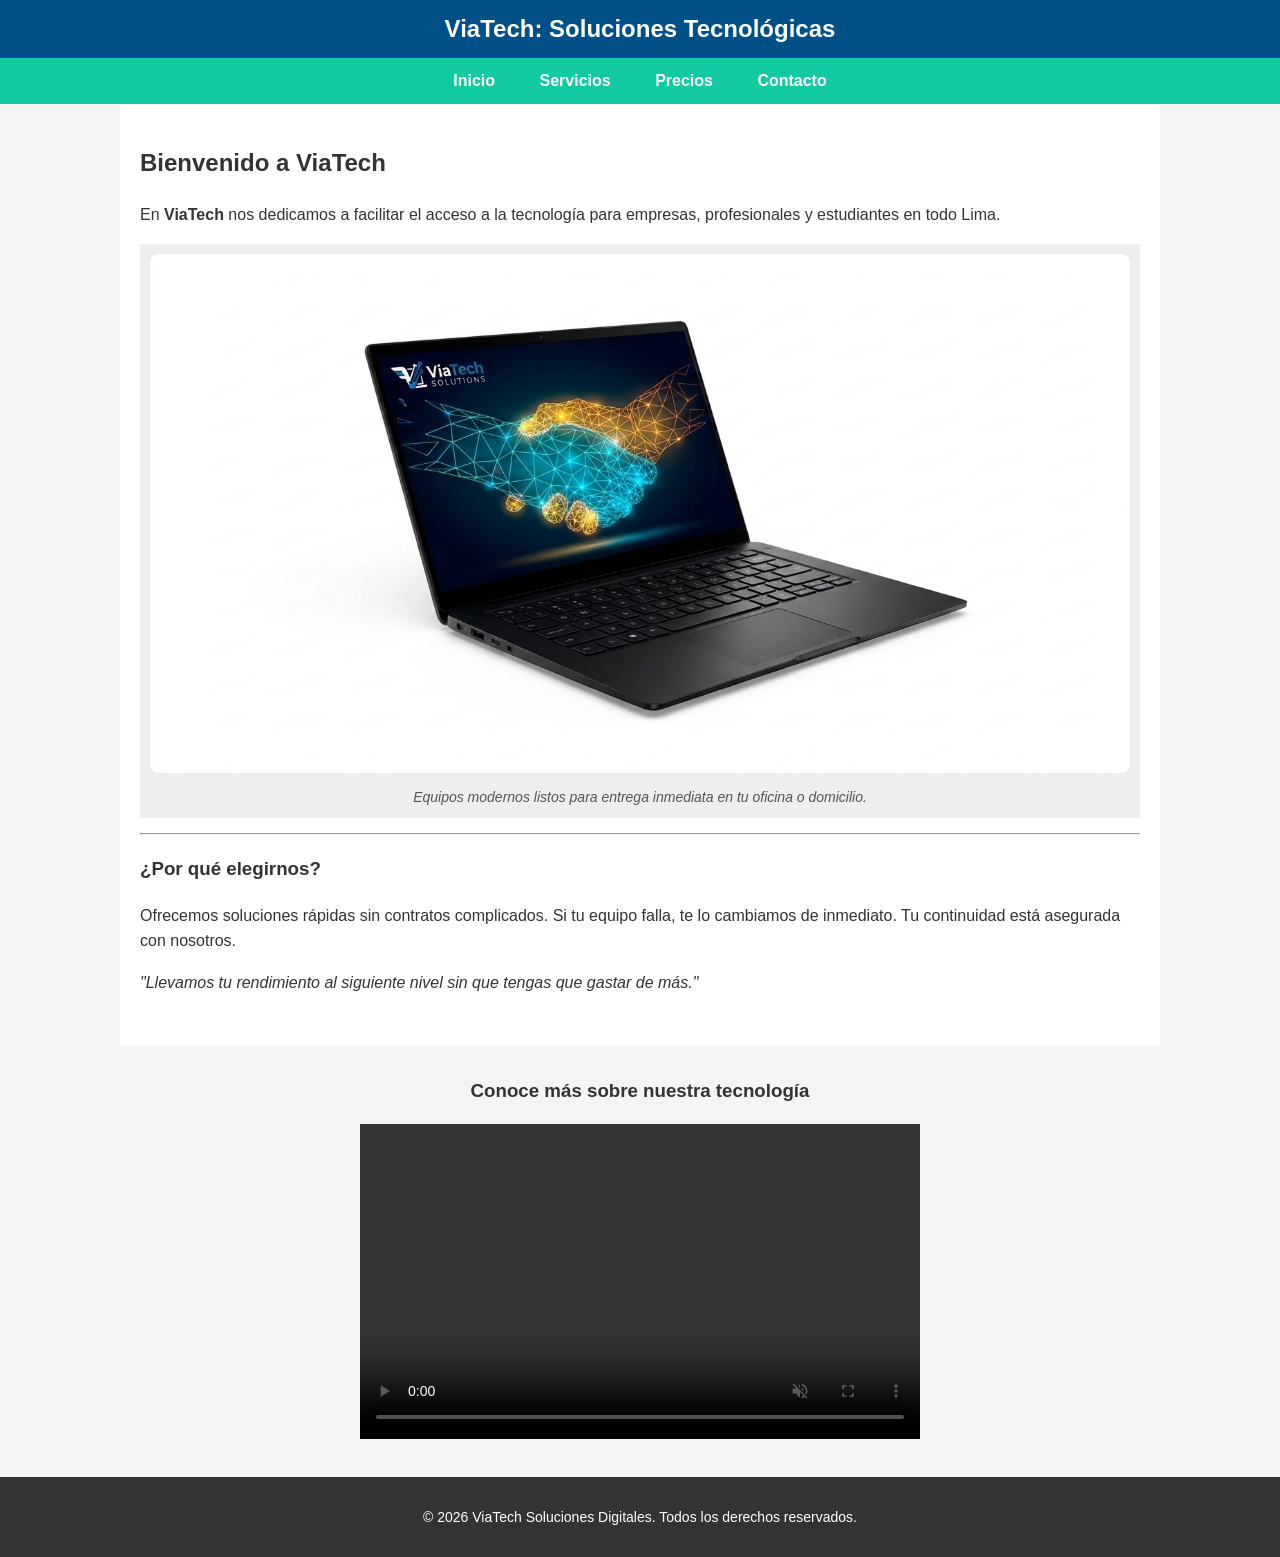
<file: index.html>
<!DOCTYPE html>
<html lang="es">
<head>
    <meta charset="UTF-8">
    <meta name="viewport" content="width=device-width, initial-scale=1.0">
    <title>ViaTech - Inicio</title>
    <link rel="stylesheet" href="estilos.css">
</head>
<body>

    <header>
        <h1>ViaTech: Soluciones Tecnológicas</h1>
    </header>

    <nav>
    <ul>
        <li><a href="index.html">Inicio</a></li>
        <li><a href="servicios.html">Servicios</a></li>
        <li><a href="precios.html">Precios</a></li>
        <li><a href="contacto.html">Contacto</a></li>
    </ul>
</nav>

    <main>
        <section>
            <h2>Bienvenido a ViaTech</h2>
            <p>En <strong>ViaTech</strong> nos dedicamos a facilitar el acceso a la tecnología para empresas, profesionales y estudiantes en todo Lima.</p>
            
            <figure>
                <img src="laptop_hero.png" alt="Laptop de trabajo">
                <figcaption>Equipos modernos listos para entrega inmediata en tu oficina o domicilio.</figcaption>
            </figure>
            
            <hr>
            <h3>¿Por qué elegirnos?</h3>
            <p>Ofrecemos soluciones rápidas sin contratos complicados. Si tu equipo falla, te lo cambiamos de inmediato. Tu continuidad está asegurada con nosotros.</p>
            <p><em>"Llevamos tu rendimiento al siguiente nivel sin que tengas que gastar de más."</em></p>
        </section>
    </main>

    <section style="text-align: center; margin: 30px 0;">
        <h3>Conoce más sobre nuestra tecnología</h3>
        <video width="560" height="315" autoplay muted loop controls>
            <source src="video_presentacion.mp4" type="video/mp4">
            Tu navegador no soporta la reproducción de este video.
        </video>
    </section>

    <footer>
        <p>&copy; 2026 ViaTech Soluciones Digitales. Todos los derechos reservados.</p>
    </footer>

    <script src="script.js"></script>

</body>
</html>
</file>
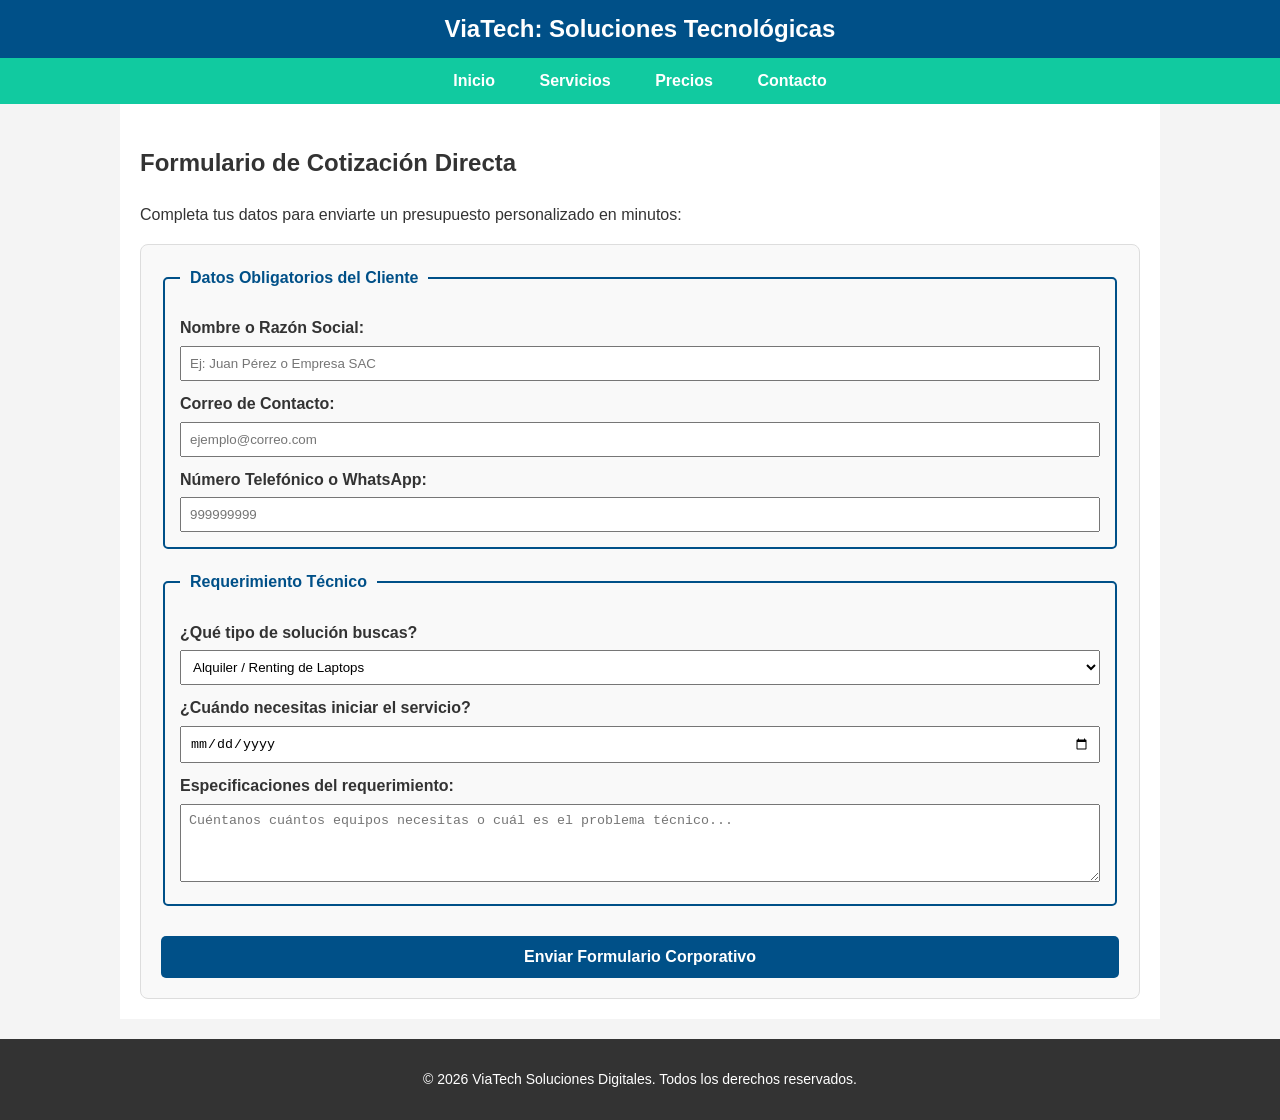
<file: contacto.html>
<!DOCTYPE html>
<html lang="es">
<head>
    <meta charset="UTF-8">
    <meta name="viewport" content="width=device-width, initial-scale=1.0">
    <title>ViaTech - Contacto</title>
    <link rel="stylesheet" href="estilos.css">
</head>
<body>

    <header>
        <h1>ViaTech: Soluciones Tecnológicas</h1>
    </header>

    <nav>
    <ul>
        <li><a href="index.html">Inicio</a></li>
        <li><a href="servicios.html">Servicios</a></li>
        <li><a href="precios.html">Precios</a></li>
        <li><a href="contacto.html">Contacto</a></li>
    </ul>
</nav>

    <main>
        <h2>Formulario de Cotización Directa</h2>
        <p>Completa tus datos para enviarte un presupuesto personalizado en minutos:</p>

        <form action="#" method="POST">
            <fieldset>
                <legend>Datos Obligatorios del Cliente</legend>
                
                <label for="nombre">Nombre o Razón Social:</label>
                <input type="text" id="nombre" name="nombre" placeholder="Ej: Juan Pérez o Empresa SAC" required>

                <label for="correo">Correo de Contacto:</label>
                <input type="email" id="correo" name="correo" placeholder="ejemplo@correo.com" required>

                <label for="telefono">Número Telefónico o WhatsApp:</label>
                <input type="number" id="telefono" name="telefono" placeholder="999999999">
            </fieldset>

            <fieldset>
                <legend>Requerimiento Técnico</legend>
                
                <label for="servicio">¿Qué tipo de solución buscas?</label>
                <select id="servicio" name="servicio">
                    <option value="alquiler">Alquiler / Renting de Laptops</option>
                    <option value="soporte">Servicio de Soporte TI</option>
                    <option value="impresoras">Alquiler de Impresoras</option>
                </select>

                <label for="fecha">¿Cuándo necesitas iniciar el servicio?</label>
                <input type="date" id="fecha" name="fecha">

                <label for="mensaje">Especificaciones del requerimiento:</label>
                <textarea id="mensaje" name="mensaje" rows="4" placeholder="Cuéntanos cuántos equipos necesitas o cuál es el problema técnico..."></textarea>
            </fieldset>

            <input type="submit" value="Enviar Formulario Corporativo">
        </form>
    </main>

    <footer>
        <p>&copy; 2026 ViaTech Soluciones Digitales. Todos los derechos reservados.</p>
    </footer>

</body>
</html>
</file>
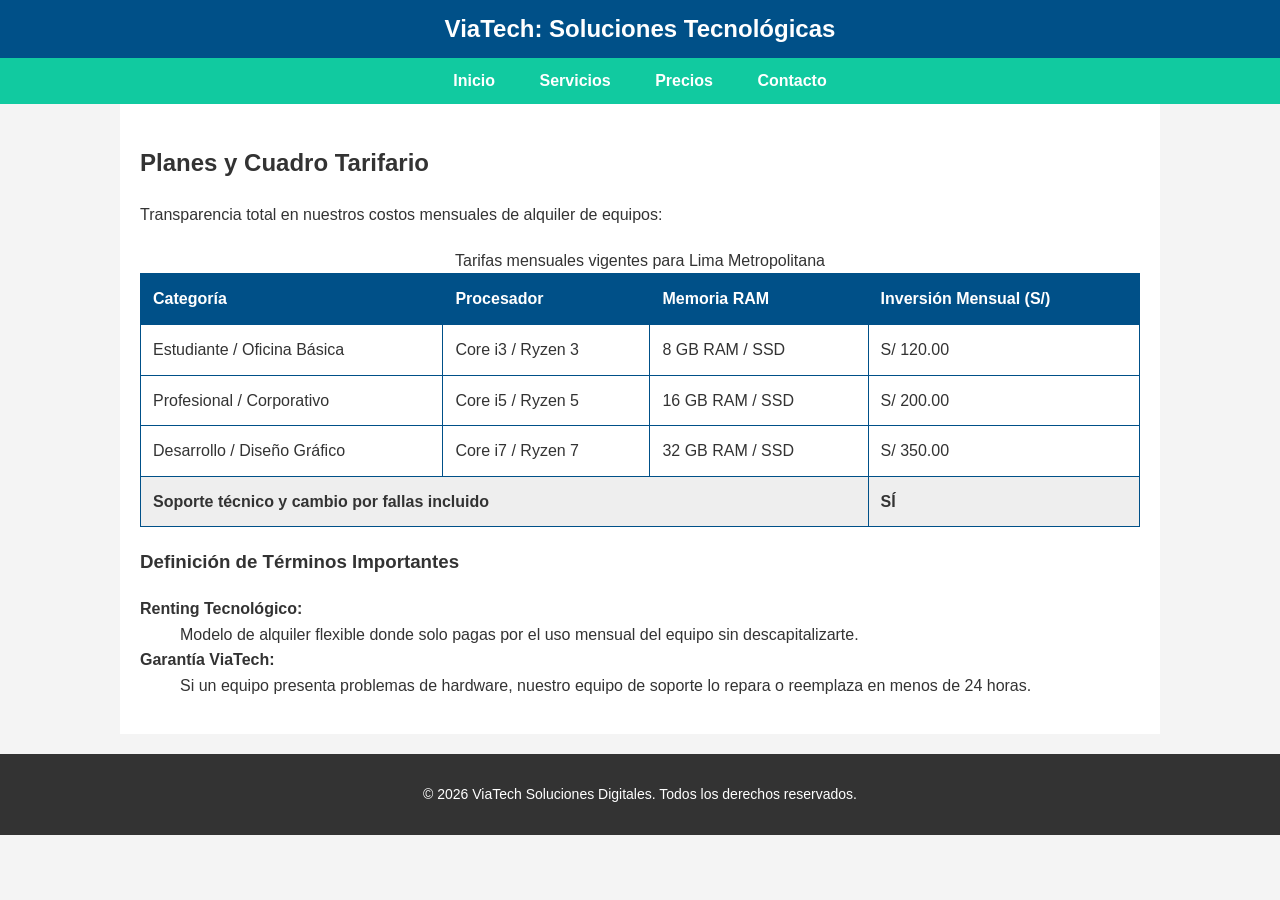
<file: precios.html>
<!DOCTYPE html>
<html lang="es">
<head>
    <meta charset="UTF-8">
    <meta name="viewport" content="width=device-width, initial-scale=1.0">
    <title>ViaTech - Precios</title>
    <link rel="stylesheet" href="estilos.css">
</head>
<body>

    <header>
        <h1>ViaTech: Soluciones Tecnológicas</h1>
    </header>

    <nav>
    <ul>
        <li><a href="index.html">Inicio</a></li>
        <li><a href="servicios.html">Servicios</a></li>
        <li><a href="precios.html">Precios</a></li>
        <li><a href="contacto.html">Contacto</a></li>
    </ul>
</nav>

    <main>
        <h2>Planes y Cuadro Tarifario</h2>
        <p>Transparencia total en nuestros costos mensuales de alquiler de equipos:</p>

        <table>
            <caption>Tarifas mensuales vigentes para Lima Metropolitana</caption>
            <thead>
                <tr>
                    <th>Categoría</th>
                    <th>Procesador</th>
                    <th>Memoria RAM</th>
                    <th>Inversión Mensual (S/)</th>
                </tr>
            </thead>
            <tbody>
                <tr>
                    <td>Estudiante / Oficina Básica</td>
                    <td>Core i3 / Ryzen 3</td>
                    <td>8 GB RAM / SSD</td>
                    <td>S/ 120.00</td>
                </tr>
                <tr>
                    <td>Profesional / Corporativo</td>
                    <td>Core i5 / Ryzen 5</td>
                    <td>16 GB RAM / SSD</td>
                    <td>S/ 200.00</td>
                </tr>
                <tr>
                    <td>Desarrollo / Diseño Gráfico</td>
                    <td>Core i7 / Ryzen 7</td>
                    <td>32 GB RAM / SSD</td>
                    <td>S/ 350.00</td>
                </tr>
            </tbody>
            <tfoot>
                <tr>
                    <td colspan="3">Soporte técnico y cambio por fallas incluido</td>
                    <td>SÍ</td>
                </tr>
            </tfoot>
        </table>

        <h3>Definición de Términos Importantes</h3>
        <dl>
            <dt><strong>Renting Tecnológico:</strong></dt>
            <dd>Modelo de alquiler flexible donde solo pagas por el uso mensual del equipo sin descapitalizarte.</dd>
            <dt><strong>Garantía ViaTech:</strong></dt>
            <dd>Si un equipo presenta problemas de hardware, nuestro equipo de soporte lo repara o reemplaza en menos de 24 horas.</dd>
        </dl>
    </main>

    <footer>
        <p>&copy; 2026 ViaTech Soluciones Digitales. Todos los derechos reservados.</p>
    </footer>

</body>
</html>
</file>
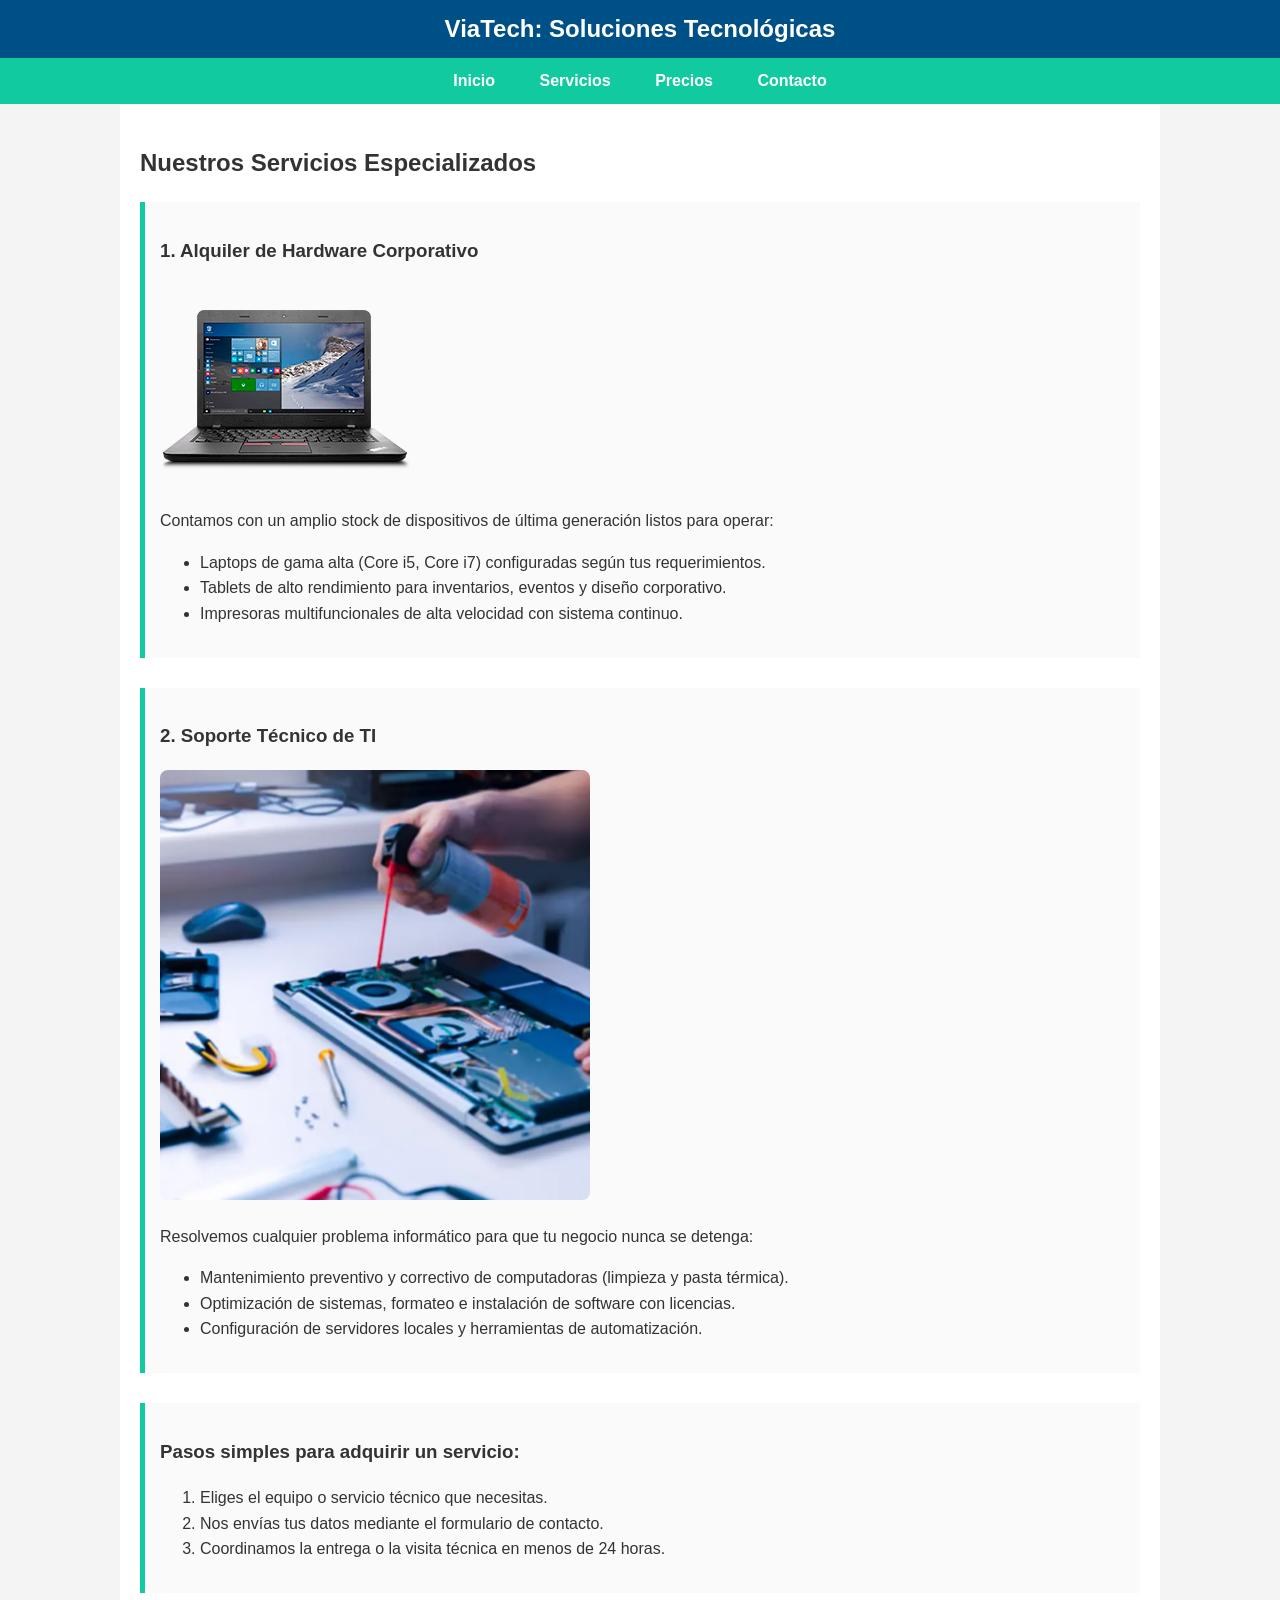
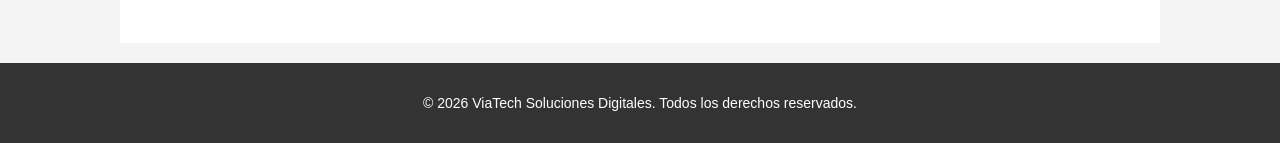
<file: servicios.html>
<!DOCTYPE html>
<html lang="es">
<head>
    <meta charset="UTF-8">
    <meta name="viewport" content="width=device-width, initial-scale=1.0">
    <title>ViaTech - Servicios</title>
    <link rel="stylesheet" href="estilos.css">
</head>
<body>

    <header>
        <h1>ViaTech: Soluciones Tecnológicas</h1>
    </header>

    <nav>
    <ul>
        <li><a href="index.html">Inicio</a></li>
        <li><a href="servicios.html">Servicios</a></li>
        <li><a href="precios.html">Precios</a></li>
        <li><a href="contacto.html">Contacto</a></li>
    </ul>
</nav>

    <main>
        <h2>Nuestros Servicios Especializados</h2>
        
        <article>
            <h3>1. Alquiler de Hardware Corporativo</h3>

            <img src="renting_laptops.png" alt="Laptops para alquiler">

            <p>Contamos con un amplio stock de dispositivos de última generación listos para operar:</p>
            <ul>
                <li>Laptops de gama alta (Core i5, Core i7) configuradas según tus requerimientos.</li>
                <li>Tablets de alto rendimiento para inventarios, eventos y diseño corporativo.</li>
                <li>Impresoras multifuncionales de alta velocidad con sistema continuo.</li>
            </ul>
        </article>

        <article>
            <h3>2. Soporte Técnico de TI</h3>

            <img src="soporte_tecnico.png" alt="Soporte técnico de computadoras">
            
            <p>Resolvemos cualquier problema informático para que tu negocio nunca se detenga:</p>
            <ul>
                <li>Mantenimiento preventivo y correctivo de computadoras (limpieza y pasta térmica).</li>
                <li>Optimización de sistemas, formateo e instalación de software con licencias.</li>
                <li>Configuración de servidores locales y herramientas de automatización.</li>
            </ul>
        </article>

        <article>
            <h3>Pasos simples para adquirir un servicio:</h3>
            <ol>
                <li>Eliges el equipo o servicio técnico que necesitas.</li>
                <li>Nos envías tus datos mediante el formulario de contacto.</li>
                <li>Coordinamos la entrega o la visita técnica en menos de 24 horas.</li>
            </ol>
        </article>
    </main>

    <footer>
        <p>&copy; 2026 ViaTech Soluciones Digitales. Todos los derechos reservados.</p>
    </footer>

</body>
</html>
</file>
<file: estilos.css>
/* ESTILOS GENERALES - VIATECH 2026 */
body {
    font-family: Arial, sans-serif;
    line-height: 1.6;
    margin: 0;
    padding: 0;
    color: #333;
    background-color: #f4f4f4;
}

/* Cabecera */
header {
    background-color: #005088;
    color: #fff;
    padding: 5px 20px;
    text-align: center;
}
header h1 {
    margin: 5px 0;
    font-size: 24px;
}
header p {
    margin: 5px 0;
    font-size: 14px;
}

/* BARRA DE NAVEGACIÓN  */
nav {
    background: #11caa0;
    padding: 10px 0;    
    text-align: center; 
}

nav ul {
    list-style-type: none; 
    padding: 0;            
    margin: 0;            
}

nav li {
    display: inline-block; 
    margin: 0 20px;        
}

nav a {
    color: white;
    text-decoration: none;
    font-weight: bold;
    font-size: 16px;       
}

nav a:hover {
    text-decoration: underline; 
}

/* CONTENIDO DE LAS PÁGINAS */
main {
    padding: 20px;
    max-width: 1000px;
    margin: auto;
    background: white;
    min-height: 450px;
}

section {
    margin-bottom: 30px;
}

/* Multimedia y figuras */
img {
    max-width: 100%;
    height: auto;
    border-radius: 8px;
}

figure {
    margin: 15px 0;
    padding: 10px;
    background: #eee;
    text-align: center;
}

figcaption {
    font-size: 14px;
    color: #555;
    font-style: italic;
    margin-top: 5px;
}

/* Artículos de Servicios */
article {
    margin-bottom: 30px;
    background: #fafafa;
    padding: 15px;
    border-left: 5px solid #11caa0;
}

/* Tablas de Precios */
table {
    width: 100%;
    border-collapse: collapse;
    margin: 20px 0;
}
table, th, td {
    border: 1px solid #005088;
}
th, td {
    padding: 12px;
    text-align: left;
}
th {
    background-color: #005088;
    color: white;
}
tfoot {
    background-color: #eee;
    font-weight: bold;
}

/* Formularios de Contacto */
form {
    background: #f9f9f9;
    padding: 20px;
    border-radius: 8px;
    border: 1px solid #ddd;
}
fieldset {
    border: 2px solid #005088;
    padding: 15px;
    margin-bottom: 20px;
    border-radius: 5px;
}
legend {
    font-weight: bold;
    color: #005088;
    padding: 0 10px;
}
label {
    display: block;
    margin-top: 10px;
    font-weight: bold;
}
input, select, textarea {
    width: 100%;
    padding: 8px;
    margin-top: 5px;
    box-sizing: border-box;
}
input[type="submit"] {
    background-color: #005088;
    color: white;
    border: none;
    padding: 12px;
    font-size: 16px;
    font-weight: bold;
    cursor: pointer;
    border-radius: 5px;
    margin-top: 10px;
}
input[type="submit"]:hover {
    background-color: #11caa0;
}

/* Pie de página */
footer {
    background: #333;
    color: white;
    text-align: center;
    padding: 15px;
    margin-top: 20px;
    font-size: 14px;
}
</file>
